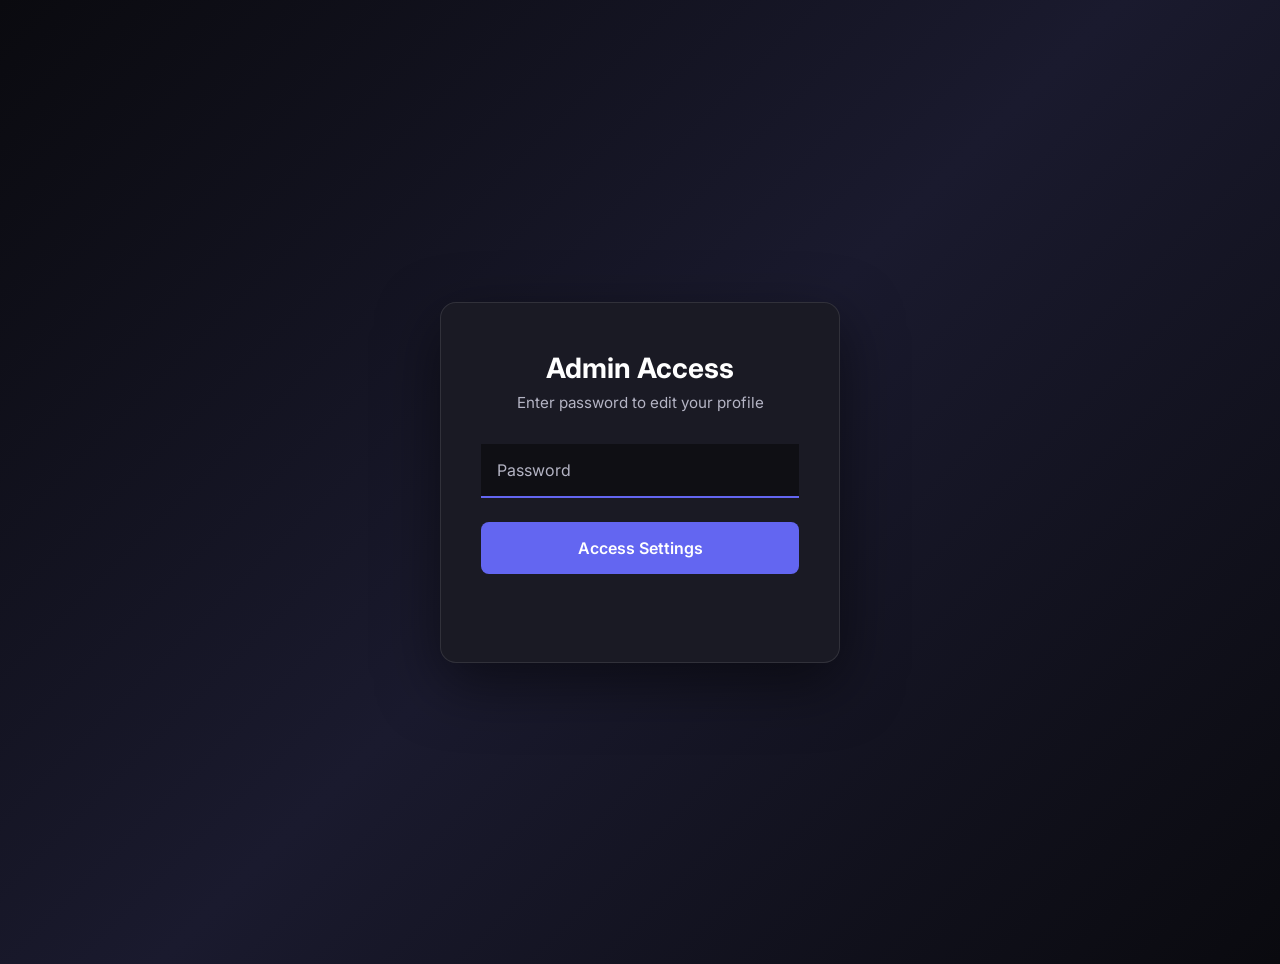
<file: settings.html>
<!DOCTYPE html>
<html lang="en">
<head>
    <meta charset="UTF-8">
    <meta name="viewport" content="width=device-width, initial-scale=1.0">
    <title>Settings - Profile Editor</title>
    <link rel="stylesheet" href="settings.css">
    <link rel="preconnect" href="https://fonts.googleapis.com">
    <link rel="preconnect" href="https://fonts.gstatic.com" crossorigin>
    <link href="https://fonts.googleapis.com/css2?family=Inter:wght@300;400;500;600;700;800&display=swap" rel="stylesheet">
</head>
<body>
    <div id="login-screen" class="login-screen">
        <div class="login-container">
            <h2>Admin Access</h2>
            <p class="login-subtitle">Enter password to edit your profile</p>
            <form id="login-form" onsubmit="event.preventDefault(); return false;">
                    <input 
                        type="password" 
                        id="password-input" 
                        class="password-input" 
                        placeholder="Password"
                        autocomplete="off"
                    />
                <button type="submit" id="login-btn" class="login-btn">Access Settings</button>
                <p id="login-error" class="login-error"></p>
            </form>
        </div>
    </div>

    <div id="settings-screen" class="settings-screen" style="display: none;">
        <div class="settings-container">
            <div class="settings-header">
                <h1>Profile Settings</h1>
                <a href="index.html" class="back-link">← Back to Profile</a>
            </div>

            <!-- Avatar Section -->
            <div class="settings-section">
                <div class="section-header">
                    <span class="section-icon">📷</span>
                    <h2 class="section-title">Avatar</h2>
                </div>
                <div class="input-group">
                    <label for="avatar-url">Avatar URL (GIFs & images)</label>
                    <input 
                        type="text" 
                        id="avatar-url" 
                        class="input-field" 
                        placeholder="https://i.imgur.com/E3mBfMC.gif"
                    />
                </div>
            </div>

            <!-- Info Section -->
            <div class="settings-section">
                <div class="section-header">
                    <span class="section-icon">👤</span>
                    <h2 class="section-title">Info</h2>
                </div>
                <div class="input-group">
                    <label for="username">Username/Handle</label>
                    <input 
                        type="text" 
                        id="username" 
                        class="input-field" 
                        placeholder="YourUsername"
                    />
                </div>
                <div class="input-group">
                    <label for="bio">Short Bio/Tagline</label>
                    <input 
                        type="text" 
                        id="bio" 
                        class="input-field" 
                        placeholder="Your tagline, job, or cool stuff you do."
                    />
                </div>
                <div class="input-group">
                    <label for="location">Location</label>
                    <input 
                        type="text" 
                        id="location" 
                        class="input-field" 
                        placeholder="📍 Your Location"
                    />
                </div>
            </div>

            <!-- Audio Section -->
            <div class="settings-section">
                <div class="section-header">
                    <span class="section-icon">🎵</span>
                    <h2 class="section-title">Audio</h2>
                </div>
                <div class="input-group">
                    <label for="audio-url">Song URL (YouTube link or MP3, OGG, etc.)</label>
                    <input 
                        type="text" 
                        id="audio-url" 
                        class="input-field" 
                        placeholder="https://youtube.com/watch?v=... or https://example.com/song.mp3"
                    />
                </div>
            </div>

            <!-- Theme Section -->
            <div class="settings-section">
                <div class="section-header">
                    <span class="section-icon">🎨</span>
                    <h2 class="section-title">Theme</h2>
                </div>
                <div class="input-group">
                    <label for="accent-color">Accent Color</label>
                    <div class="color-input-wrapper">
                        <input 
                            type="color" 
                            id="accent-color" 
                            class="color-input" 
                            value="#6366f1"
                        />
                        <input 
                            type="text" 
                            id="accent-color-text" 
                            class="input-field color-text-input" 
                            placeholder="#6366f1"
                        />
                    </div>
                </div>
            </div>

            <!-- Links Section -->
            <div class="settings-section">
                <div class="section-header">
                    <span class="section-icon">🔗</span>
                    <h2 class="section-title">Links</h2>
                </div>
                <div id="links-container">
                    <!-- Links will be dynamically added here -->
                </div>
                <button id="add-link-btn" class="add-link-btn">
                    <span class="btn-icon">+</span>
                    Add Link
                </button>
            </div>

            <!-- Projects Section -->
            <div class="settings-section">
                <div class="section-header">
                    <span class="section-icon">🚀</span>
                    <h2 class="section-title">Projects</h2>
                </div>
                <div id="projects-container">
                    <!-- Projects will be dynamically added here -->
                </div>
                <button id="add-project-btn" class="add-link-btn">
                    <span class="btn-icon">+</span>
                    Add Project
                </button>
            </div>

            <!-- Save Button -->
            <div class="save-section">
                <button id="save-btn" class="save-btn">Save Changes</button>
                <p id="save-message" class="save-message"></p>
            </div>
        </div>
    </div>

    <script src="settings.js"></script>
</body>
</html>
</file>
<file: settings.css>
* {
    margin: 0;
    padding: 0;
    box-sizing: border-box;
}

:root {
    --bg-color: #0a0a0f;
    --card-bg: #1a1a24;
    --input-bg: #0f0f14;
    --input-border: rgba(99, 102, 241, 0.3);
    --input-border-active: #6366f1;
    --text-primary: #ffffff;
    --text-secondary: #b4b4c4;
    --accent: #6366f1;
    --accent-hover: #818cf8;
    --delete-color: #ef4444;
    --delete-hover: #f87171;
    --error-color: #f59e0b;
    --success-color: #10b981;
}

body {
    font-family: 'Inter', -apple-system, BlinkMacSystemFont, 'Segoe UI', Roboto, Oxygen, Ubuntu, Cantarell, sans-serif;
    background: linear-gradient(135deg, #0a0a0f 0%, #1a1a2e 50%, #0a0a0f 100%);
    color: var(--text-primary);
    min-height: 100vh;
    padding: 2rem 1rem;
}

/* Login Screen */
.login-screen {
    display: flex;
    align-items: center;
    justify-content: center;
    min-height: 100vh;
    padding: 2rem 1rem;
}

.login-container {
    background: var(--card-bg);
    border: 1px solid rgba(255, 255, 255, 0.1);
    border-radius: 16px;
    padding: 3rem 2.5rem;
    max-width: 400px;
    width: 100%;
    box-shadow: 0 20px 60px rgba(0, 0, 0, 0.5);
}

.login-container h2 {
    font-size: 1.75rem;
    font-weight: 700;
    margin-bottom: 0.5rem;
    text-align: center;
}

.login-subtitle {
    color: var(--text-secondary);
    text-align: center;
    margin-bottom: 2rem;
    font-size: 0.95rem;
}

.password-input {
    width: 100%;
    padding: 1rem;
    background: var(--input-bg);
    border: none;
    border-bottom: 2px solid var(--input-border);
    color: var(--text-primary);
    font-size: 1rem;
    margin-bottom: 1.5rem;
    transition: all 0.3s ease;
    font-family: inherit;
}

.password-input:focus {
    outline: none;
    border-bottom-color: var(--input-border-active);
}

.password-input::placeholder {
    color: var(--text-secondary);
}

.login-btn {
    width: 100%;
    padding: 1rem;
    background: var(--accent);
    color: white;
    border: none;
    border-radius: 8px;
    font-size: 1rem;
    font-weight: 600;
    cursor: pointer;
    transition: all 0.3s ease;
    font-family: inherit;
}

.login-btn:hover:not(:disabled) {
    background: var(--accent-hover);
    transform: translateY(-2px);
    box-shadow: 0 10px 30px rgba(99, 102, 241, 0.3);
}

.login-btn:active:not(:disabled) {
    transform: translateY(0);
}

.login-btn:disabled {
    opacity: 0.6;
    cursor: not-allowed;
}

.login-error {
    margin-top: 1rem;
    color: var(--error-color);
    text-align: center;
    font-size: 0.9rem;
    min-height: 1.5rem;
}

/* Settings Screen */
.settings-container {
    max-width: 700px;
    margin: 0 auto;
}

.settings-header {
    margin-bottom: 3rem;
    display: flex;
    justify-content: space-between;
    align-items: center;
    flex-wrap: wrap;
    gap: 1rem;
}

.settings-header h1 {
    font-size: 2rem;
    font-weight: 700;
}

.back-link {
    color: var(--text-secondary);
    text-decoration: none;
    font-weight: 500;
    transition: color 0.3s ease;
}

.back-link:hover {
    color: var(--accent);
}

.settings-section {
    background: var(--card-bg);
    border: 1px solid rgba(255, 255, 255, 0.1);
    border-radius: 12px;
    padding: 1.5rem;
    margin-bottom: 1.5rem;
}

.section-header {
    display: flex;
    align-items: center;
    gap: 0.75rem;
    margin-bottom: 1.5rem;
}

.section-icon {
    font-size: 1.25rem;
}

.section-title {
    font-size: 1.25rem;
    font-weight: 600;
    color: var(--text-primary);
}

.input-group {
    margin-bottom: 1.5rem;
}

.input-group:last-child {
    margin-bottom: 0;
}

.input-group label {
    display: block;
    margin-bottom: 0.5rem;
    color: var(--text-secondary);
    font-size: 0.9rem;
    font-weight: 500;
}

.input-field {
    width: 100%;
    padding: 0.875rem;
    background: var(--input-bg);
    border: none;
    border-bottom: 2px solid var(--input-border);
    color: var(--text-primary);
    font-size: 1rem;
    transition: all 0.3s ease;
    font-family: inherit;
}

.input-field:focus {
    outline: none;
    border-bottom-color: var(--input-border-active);
}

.input-field::placeholder {
    color: var(--text-secondary);
    opacity: 0.6;
}

/* Color Input */
.color-input-wrapper {
    display: flex;
    gap: 1rem;
    align-items: center;
}

.color-input {
    width: 60px;
    height: 45px;
    border: none;
    border-radius: 8px;
    cursor: pointer;
    background: none;
}

.color-text-input {
    flex: 1;
}

/* Link Items */
.link-item,
.project-item {
    display: flex;
    gap: 1rem;
    margin-bottom: 1rem;
    align-items: flex-start;
    flex-wrap: wrap;
}

.link-item:last-child,
.project-item:last-child {
    margin-bottom: 0;
}

.link-label-input,
.project-label-input {
    flex: 0 0 150px;
}

.link-url-input,
.project-desc-input {
    flex: 1;
}

.delete-btn {
    background: var(--delete-color);
    border: none;
    color: white;
    width: 40px;
    height: 40px;
    border-radius: 8px;
    cursor: pointer;
    display: flex;
    align-items: center;
    justify-content: center;
    transition: all 0.3s ease;
    flex-shrink: 0;
    font-size: 1.1rem;
}

.delete-btn:hover {
    background: var(--delete-hover);
    transform: scale(1.05);
}

.delete-btn:active {
    transform: scale(0.95);
}

.add-link-btn {
    width: 100%;
    padding: 1rem;
    background: var(--accent);
    color: white;
    border: none;
    border-radius: 8px;
    font-size: 1rem;
    font-weight: 600;
    cursor: pointer;
    transition: all 0.3s ease;
    display: flex;
    align-items: center;
    justify-content: center;
    gap: 0.5rem;
    margin-top: 1rem;
    font-family: inherit;
}

.add-link-btn:hover {
    background: var(--accent-hover);
    transform: translateY(-2px);
    box-shadow: 0 10px 30px rgba(99, 102, 241, 0.3);
}

.add-link-btn:active {
    transform: translateY(0);
}

.btn-icon {
    font-size: 1.25rem;
    font-weight: 300;
}

/* Error Message */
.error-message {
    display: flex;
    align-items: center;
    gap: 0.5rem;
    color: var(--error-color);
    font-size: 0.85rem;
    margin-top: 0.5rem;
}

.error-icon {
    font-size: 1rem;
}

/* Save Section */
.save-section {
    margin-top: 2rem;
    padding-top: 2rem;
    border-top: 1px solid rgba(255, 255, 255, 0.1);
}

.save-btn {
    width: 100%;
    padding: 1.25rem;
    background: var(--accent);
    color: white;
    border: none;
    border-radius: 12px;
    font-size: 1.1rem;
    font-weight: 600;
    cursor: pointer;
    transition: all 0.3s ease;
    font-family: inherit;
    margin-bottom: 1rem;
}

.save-btn:hover {
    background: var(--accent-hover);
    transform: translateY(-2px);
    box-shadow: 0 15px 40px rgba(99, 102, 241, 0.4);
}

.save-btn:active {
    transform: translateY(0);
}

.save-message {
    text-align: center;
    font-size: 0.9rem;
    min-height: 1.5rem;
}

.save-message.success {
    color: var(--success-color);
}

.save-message.error {
    color: var(--error-color);
}

/* Responsive */
@media (max-width: 768px) {
    .settings-header {
        flex-direction: column;
        align-items: flex-start;
    }

    .link-item,
    .project-item {
        flex-direction: column;
    }

    .link-label-input,
    .project-label-input {
        flex: 1;
        width: 100%;
    }

    .color-input-wrapper {
        flex-direction: column;
        align-items: stretch;
    }

    .color-input {
        width: 100%;
    }
}
</file>
